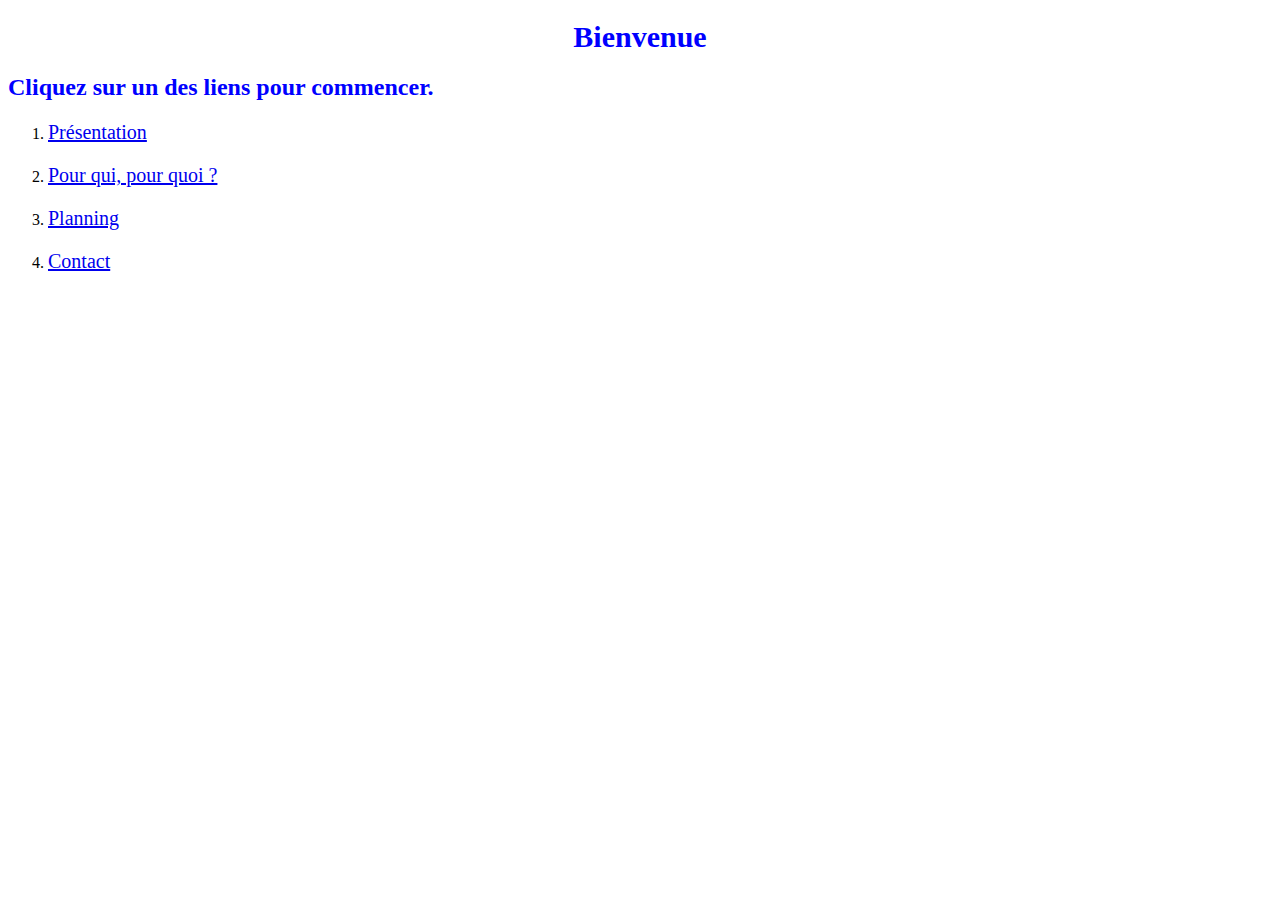
<file: index.html>
<!DOCTYPE html>
	<html lang="fr">
		<head>
		
			<link rel="stylesheet" href="style.css">
			<meta charset="utf-8">
			
			<title>
				Accueil
			</title>
		</head>
		
		<body>
		
			<h1>Bienvenue</h1>
			<h2>Cliquez sur un des liens pour commencer.</h2>
			
		<ol>
		
			<li><p><a href="presentation.html">Présentation</a></p></li>
			<li><p><a href="pqpq.html">Pour qui, pour quoi ?</a></p></li>
			<li><p><a href="planning.html">Planning</a></p></li>
			<li><p><a href="#">Contact</a></p></li>
			
		</ol>
			
		</body>
	</html>
</file>
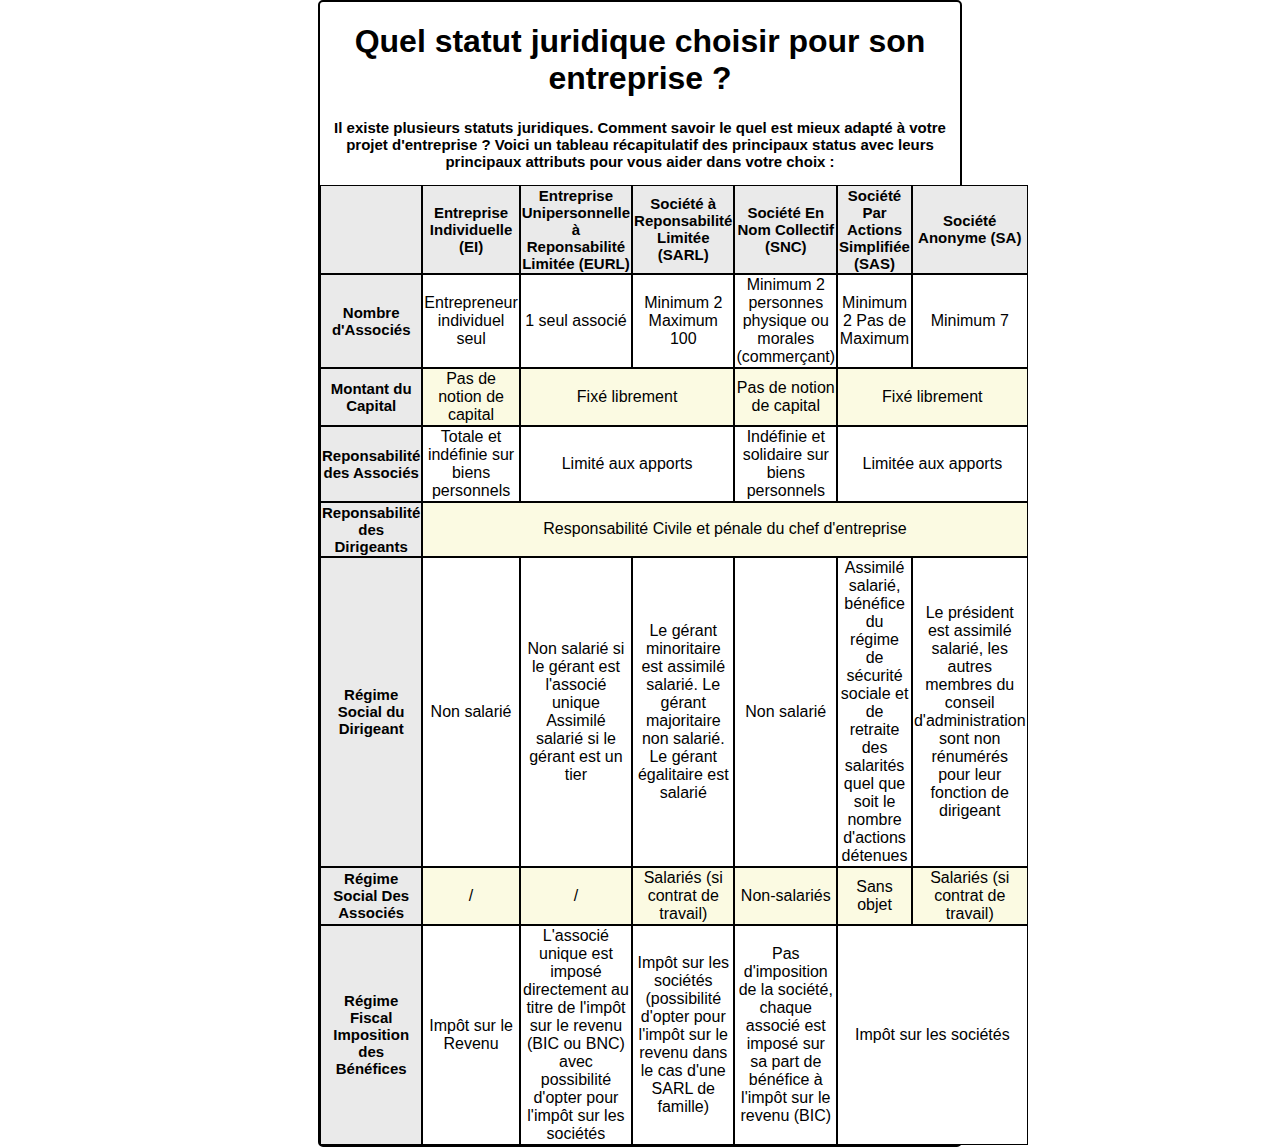
<file: td-tableau/index.html>
<!DOCTYPE html>
<html>
<head>
	<meta charset="utf-8">
	<link rel="stylesheet" type="text/css" href="style.css">
	<title>Index</title>
</head>
<body>

<h1>Quel statut juridique choisir pour son entreprise ?</h1>
<h3>Il existe plusieurs statuts juridiques. Comment savoir le quel est mieux adapté à votre projet d'entreprise ? Voici un tableau récapitulatif des principaux status avec leurs principaux attributs pour vous aider dans votre choix :</h3>

	<table>

<!-- En-tête -->

 		<tr class="ligne1">
    		<th>&nbsp;</th>
    		<th>Entreprise Individuelle (EI)</th>
    		<th>Entreprise Unipersonnelle à Reponsabilité Limitée (EURL)</th>
    		<th>Société à Reponsabilité Limitée (SARL)</th>
    		<th>Société En Nom Collectif (SNC)</th>
    		<th>Société Par Actions Simplifiée (SAS)</th>
    		<th>Société Anonyme (SA)</th>
 		</tr>

<!-- Première ligne -->

		<tr class="ligne2">
    		<th>Nombre d'Associés</th>
    		<td>Entrepreneur individuel seul</td>
    		<td>1 seul associé</td>
    		<td>Minimum 2 Maximum 100</td>
    		<td>Minimum 2 personnes physique ou morales (commerçant)</td>
    		<td>Minimum 2 Pas de Maximum</td>
    		<td>Minimum 7</td>
  		</tr>

<!-- Deuxième ligne -->

		<tr class="ligne1">
    		<th>Montant du Capital</th>
    		<td>Pas de notion de capital</td>
    		<td colspan="2">Fixé librement</td>
    		<td>Pas de notion de capital</td>
    		<td colspan="2">Fixé librement</td>
  		</tr>

<!-- Troisième ligne -->

		<tr class="ligne2">
    		<th>Reponsabilité des Associés</th>
    		<td>Totale et indéfinie sur biens personnels</td>
    		<td colspan="2">Limité aux apports</td>
    		<td>Indéfinie et solidaire sur biens personnels</td>
    		<td colspan="2">Limitée aux apports</td>
  		</tr>

<!-- Quatrième ligne -->

		<tr class="ligne1">
    		<th>Reponsabilité des Dirigeants</th>
    		<td colspan="6">Responsabilité Civile et pénale du chef d'entreprise</td>
  		</tr>

<!-- Cinquième ligne -->

		<tr class="ligne2">
    		<th>Régime Social du Dirigeant</th>
    		<td>Non salarié</td>
    		<td>Non salarié si le gérant est l'associé unique<br>Assimilé salarié si le gérant est un tier</td>
    		<td>Le gérant minoritaire est assimilé salarié. Le gérant majoritaire non salarié. Le gérant égalitaire est salarié</td>
    		<td>Non salarié</td>
    		<td>Assimilé salarié, bénéfice du régime de sécurité sociale et de retraite des salarités quel que soit le nombre d'actions détenues</td>
    		<td>Le président est assimilé salarié, les autres membres du conseil d'administration sont non rénumérés pour leur fonction de dirigeant</td>
  		</tr>

<!-- Sixième ligne -->

		<tr class="ligne1">
    		<th>Régime Social Des Associés</th>
    		<td>/</td>
    		<td>/</td>
    		<td>Salariés (si contrat de travail)</td>
    		<td>Non-salariés</td>
    		<td>Sans objet</td>
    		<td>Salariés (si contrat de travail)</td>
  		</tr>

<!-- Septième ligne -->

		<tr class="ligne2">
    		<th>Régime Fiscal Imposition des Bénéfices</th>
    		<td>Impôt sur le Revenu</td>
    		<td>L'associé unique est imposé directement au titre de l'impôt sur le revenu (BIC ou BNC) avec possibilité d'opter pour l'impôt sur les sociétés</td>
    		<td>Impôt sur les sociétés (possibilité d'opter pour l'impôt sur le revenu dans le cas d'une SARL de famille)</td>
    		<td>Pas d'imposition de la société, chaque associé est imposé sur sa part de bénéfice à l'impôt sur le revenu (BIC)</td>
    		<td colspan="2">Impôt sur les sociétés</td>
  		</tr>

</table>

</body>
</html>
</file>
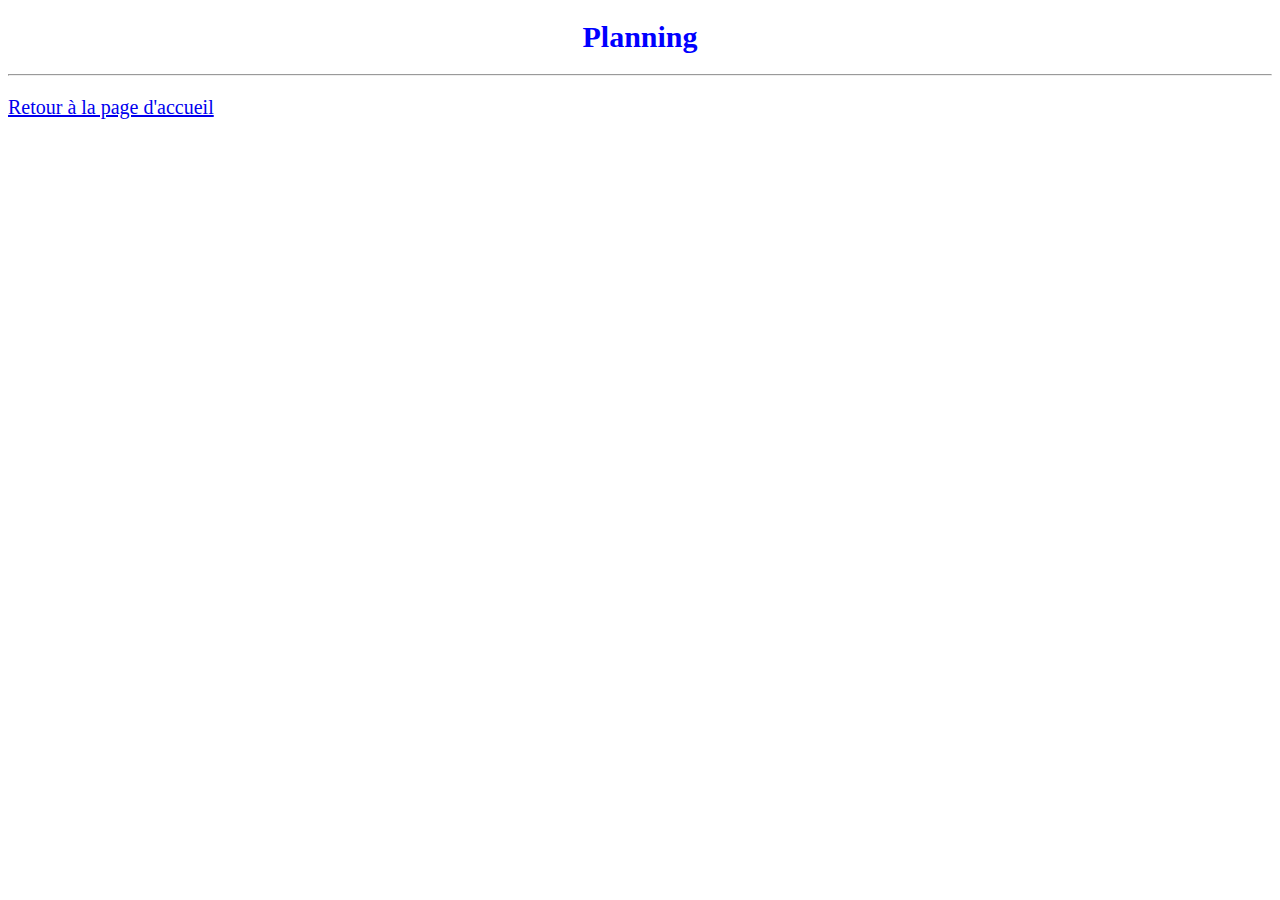
<file: planning.html>
<!DOCTYPE html>
	<html lang="fr">
		<head>
		
			<link rel="stylesheet" href="style2.css">
			<meta charset="utf-8">
			
			<title>
				Présentation
			</title>
		</head>
		
		<body>
		
			<h1>Planning</h1>
		<hr>
			
			<p><a href="index.html">Retour à la page d'accueil</a></p>
			
		</body>
	</html>
</file>
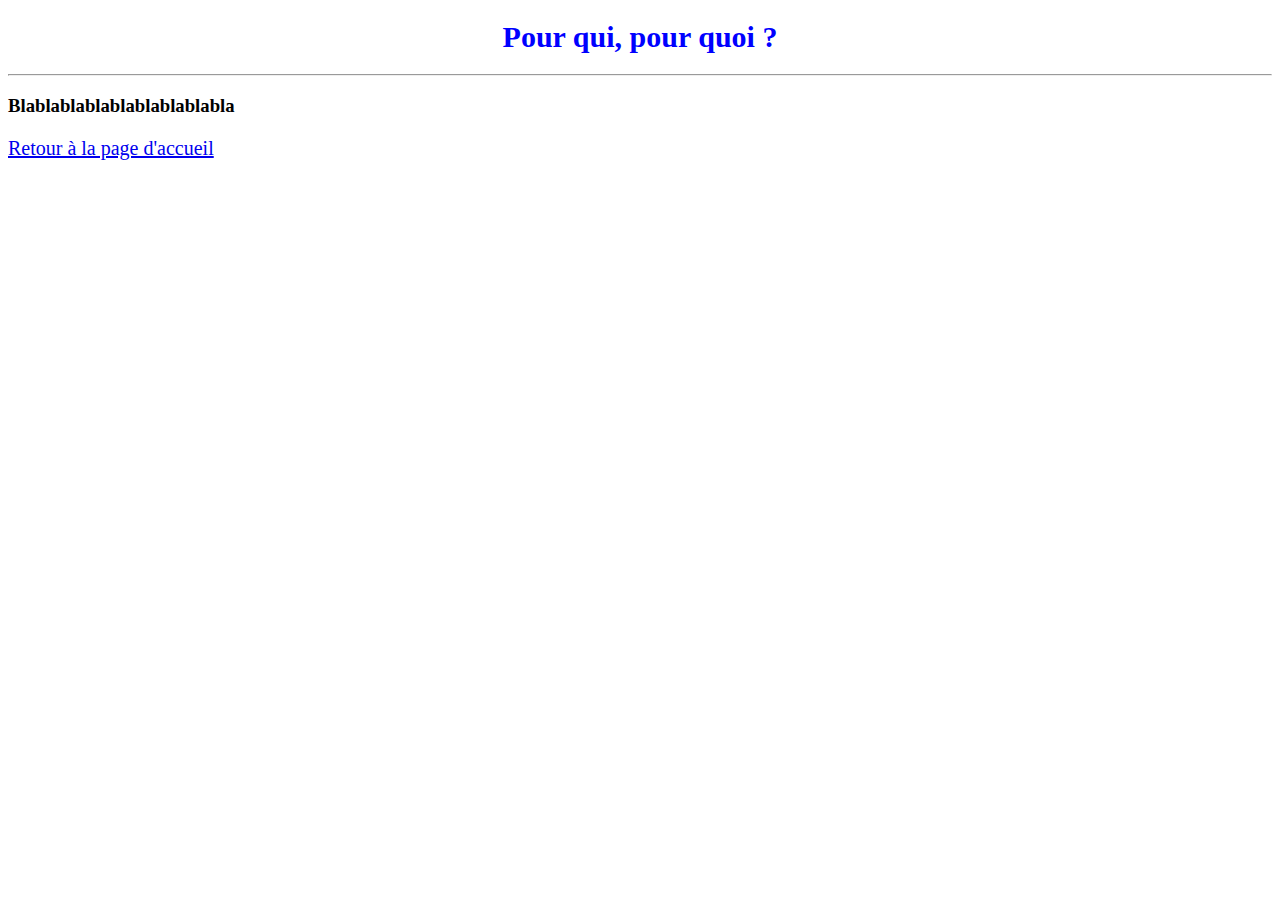
<file: pqpq.html>
<!DOCTYPE html>
	<html lang="fr">
		<head>
		
			<link rel="stylesheet" href="style2.css">
			<meta charset="utf-8">
			
			<title>
				Pour qui, pour quoi ?
			</title>
		</head>
		
		<body>
		
			<h1>Pour qui, pour quoi ?</h1>
		<hr>
			<h3>Blablablablablablablablabla</h3>
			
			<p><a href="index.html">Retour à la page d'accueil</a></p>
			
		</body>
	</html>
</file>
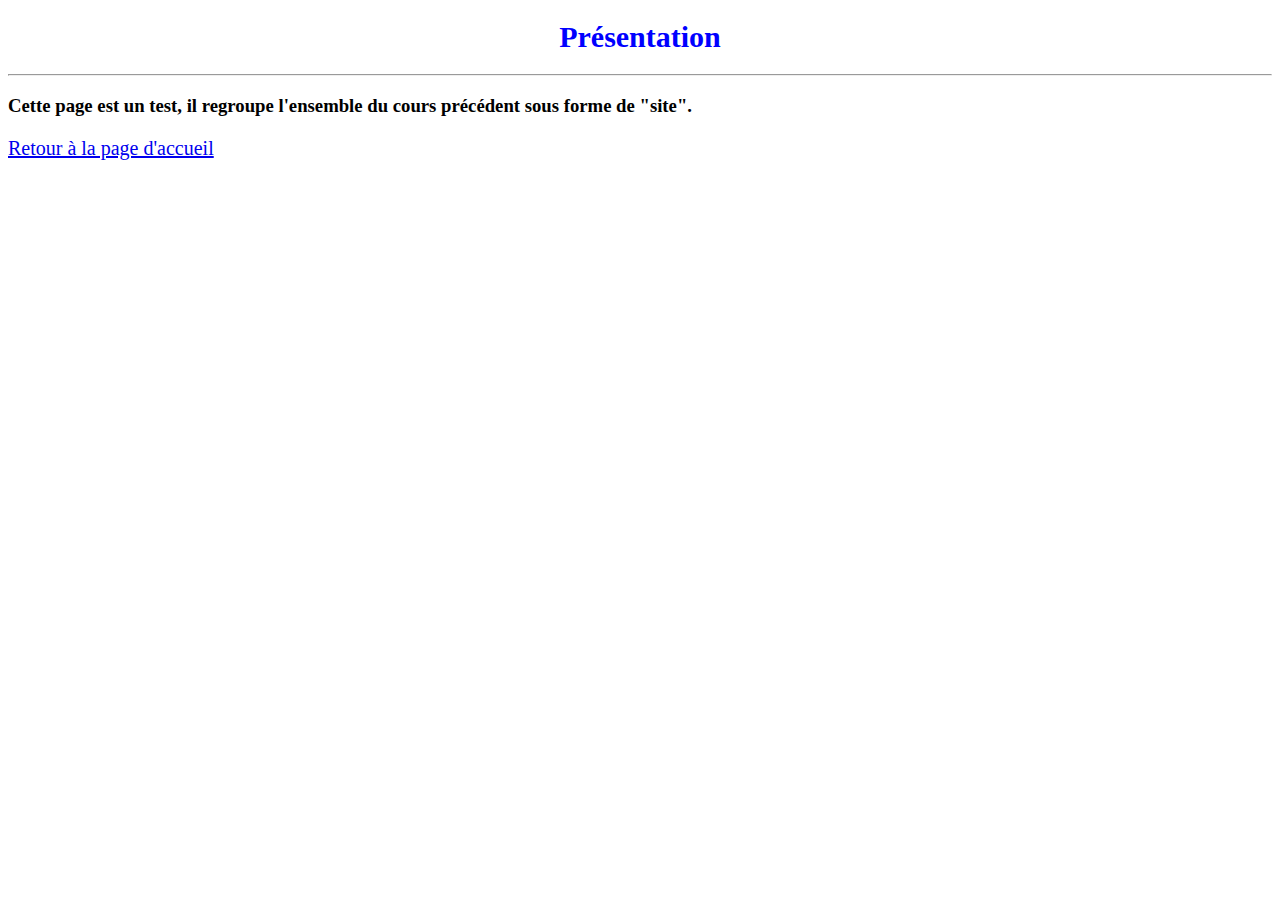
<file: presentation.html>
<!DOCTYPE html>
	<html lang="fr">
		<head>
		
			<link rel="stylesheet" href="style2.css">
			<meta charset="utf-8">
			
			<title>
				Présentation
			</title>
		</head>
		
		<body>
		
			<h1>Présentation</h1>
		<hr>
			<h3>Cette page est un test, il regroupe l'ensemble du cours précédent sous forme de "site".</h3>
			
			<p><a href="index.html">Retour à la page d'accueil</a></p>
			
		</body>
	</html>
</file>
<file: style.css>
h1{
	font-size:30px;
	color:blue;
	text-align: center;
}

h2{
	color:blue;
}

p{
	font-size:20px;
	color:blue;
}
</file>
<file: td-tableau/style.css>
@import url('http://fonts.cdnfonts.com/css/segoe-ui-4');
body{
	font-family: 'Segoe UI', sans-serif;
	width: 50%;
	height: auto;
	margin: auto;
	border: 2px solid black;
	border-radius: 5px;
}

table{
	border-spacing: 0px;
}

td{
	border: 1px solid black;
	text-align: center;
}

th{
	border: 1px solid black;
	background: #eaeaea;
	text-align: center;
	font-size:  15px;
}

.ligne1{
	background: #fbfae2;
}

.ligne2{
	background: white;
}

h1{
	text-align: center;
}

h3{
	text-align: center;
	font-size: 15px;
}
</file>
<file: style2.css>
h1{
	font-size:30px;
	color:blue;
	text-align: center;
}

h3{
	color:black;
}

p{
	font-size:20px;
	color:blue;
}
</file>
